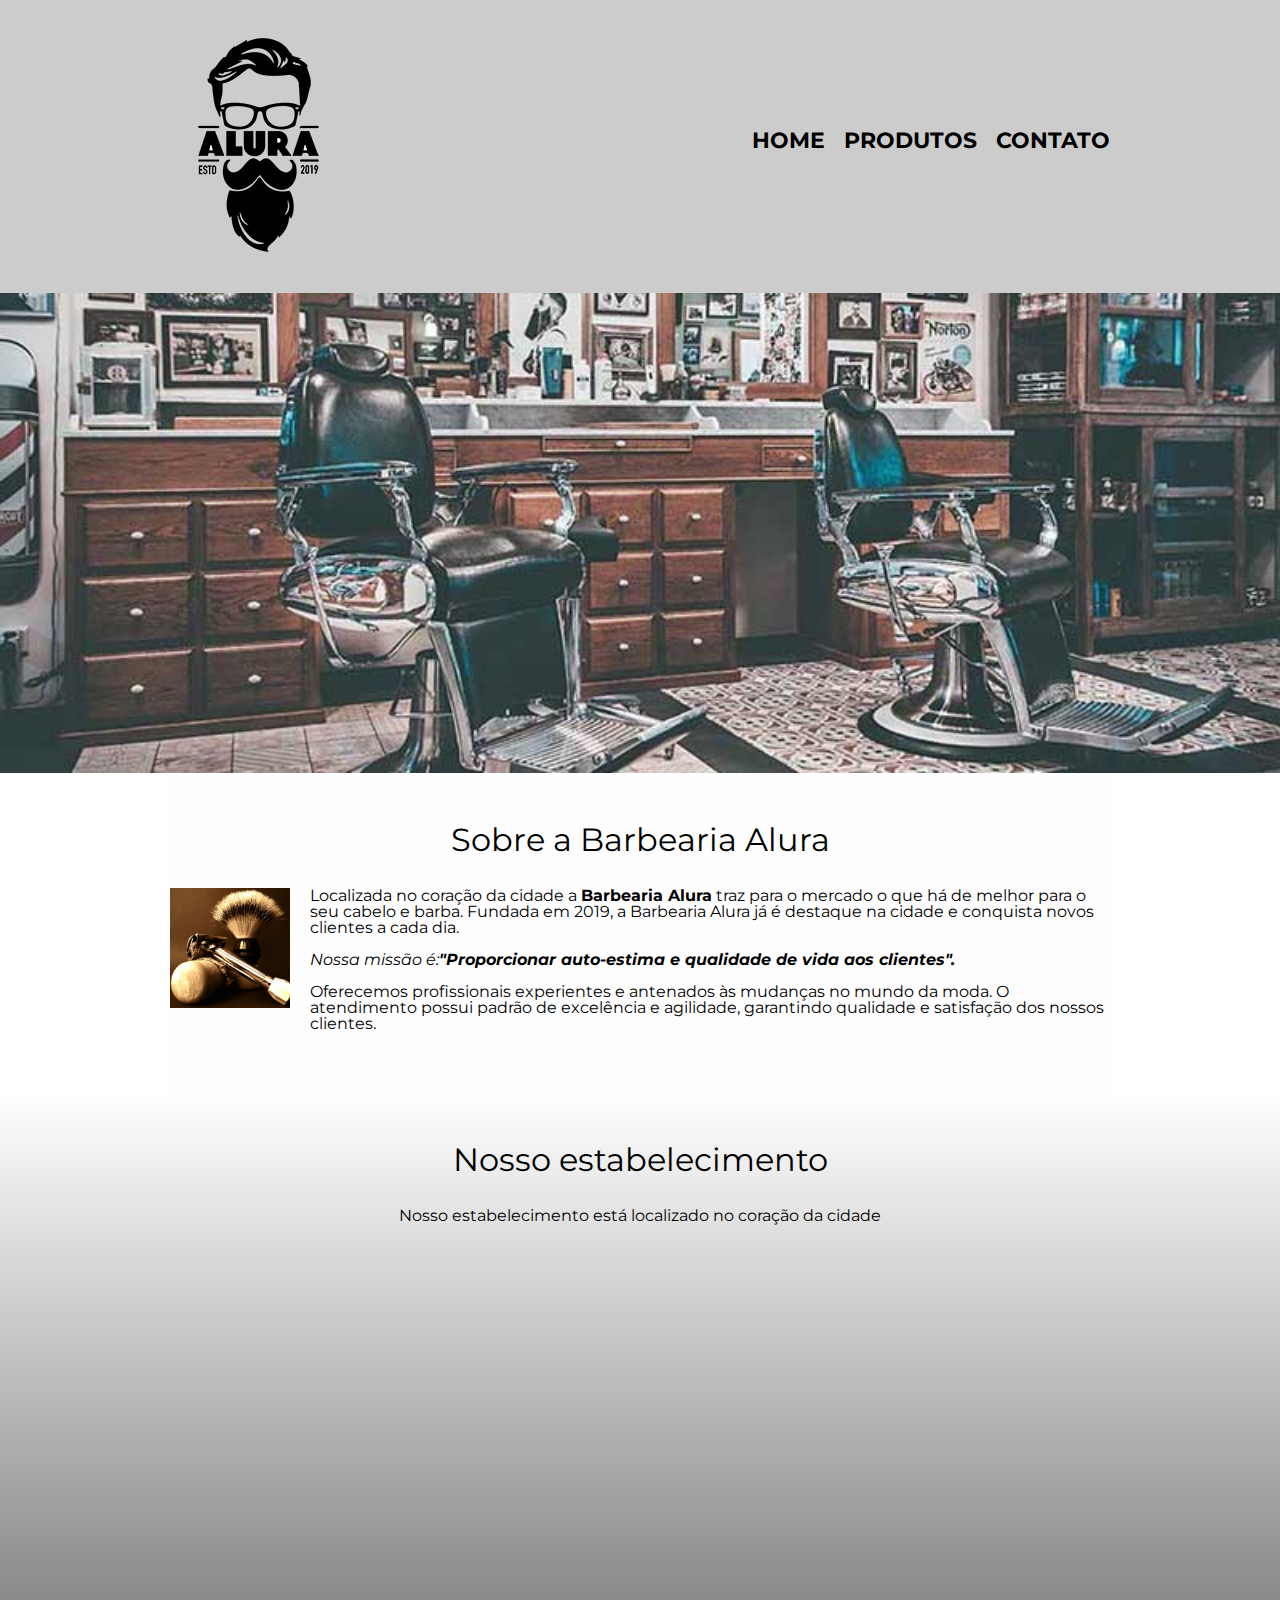
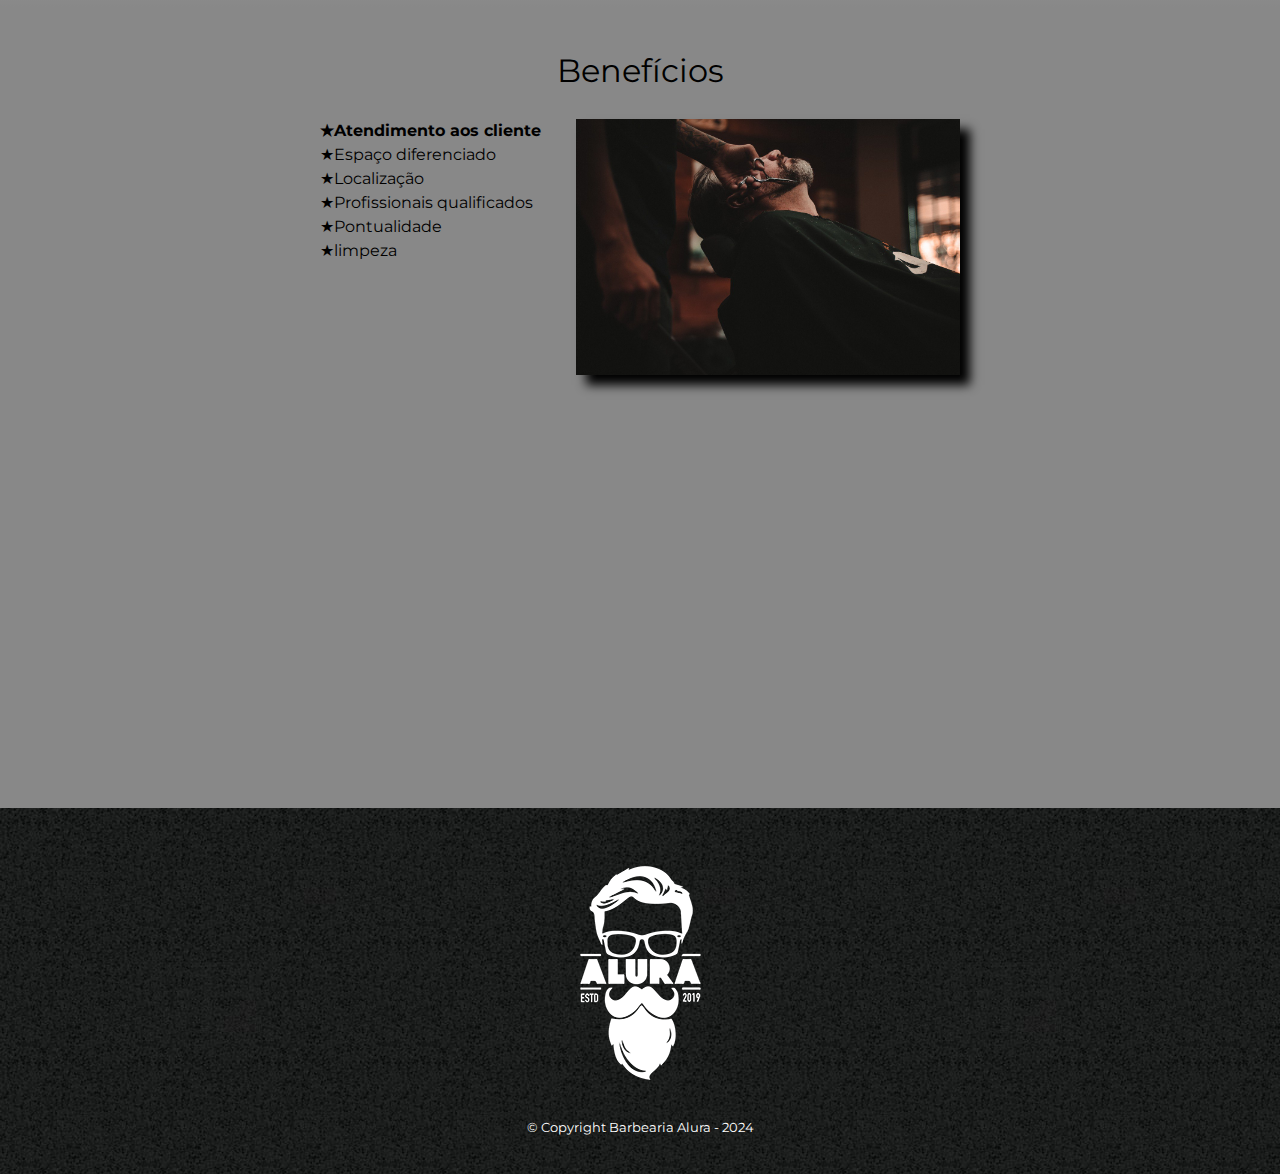
<file: index.html>
<!DOCTYPE html>
<html lang="pt-br">

    <head>
        <meta charset="UTF-8">
        <meta name="viewport" content="width=device-width">
        <title>Barbearia Alura</title>
        <link rel="stylesheet" href="reset.css">
        <link rel="stylesheet" href="style.css">
        <link rel="stylesheet" href="https://fonts.googleapis.com/css2?family=Montserrat:ital,wght@0,100..900;1,100..900&display=swap" rel="stylesheet">
    </head>

    <body>
        <header>
            <div class="caixa">
                <h1><img src="logo.png"></h1>

                <nav>
                    <ul>
                        <li><a href="index.html">Home</a></li>
                        <li><a href="produtos.html">Produtos</a></li>
                        <li><a href="contato.html">Contato</a></li>
                    </ul>
                </nav>
            </div>
        </header>

        <img class="banner" src="banner.jpg">

        <Main>
            <section class="principal">

                <h2 class="titulo-principal">Sobre a Barbearia Alura</h2> 
                
                <img class="utensilios" src="utensilios.jpg" alt="Utensilios de um barbeiro">

                <p>Localizada no coração da cidade a <strong>Barbearia Alura</strong> traz para o mercado o que há de melhor para o seu cabelo e barba. Fundada em 2019, a Barbearia Alura já é destaque na cidade e conquista novos clientes a cada dia.</p>
            
                <p id="missao"><em>Nossa missão é:<strong>"Proporcionar auto-estima e qualidade de vida aos clientes".</strong></em></p>
            
                <p>Oferecemos profissionais experientes e antenados às mudanças no mundo da moda. O atendimento possui padrão de excelência e agilidade, garantindo qualidade e satisfação dos nossos clientes.</p> 
            </section>

            <section class="mapa">

                <h3 class="titulo-principal">Nosso estabelecimento</h3>

                <p>Nosso estabelecimento está localizado no coração da cidade</p>

                <div class="mapa-conteudo">
                    <iframe src="https://www.google.com/maps/embed?pb=!1m18!1m12!1m3!1d3656.4079777268953!2d-46.63721302478734!3d-23.589697062633608!2m3!1f0!2f0!3f0!3m2!1i1024!2i768!4f13.1!3m3!1m2!1s0x94ce5bd9bb943bf5%3A0x6f642995c970f0fe!2scaelum%20alura!5e0!3m2!1spt-BR!2sbr!4v1714676523990!5m2!1spt-BR!2sbr" width="100%" height="300" style="border:0;" allowfullscreen="" loading="lazy" referrerpolicy="no-referrer-when-downgrade"></iframe>
                </div>
            </section>

            <section class="beneficios">
                <h3 class="titulo-principal">Benefícios</h3>

                <div class="conteudo-beneficios">
                    <ul class="lista-beneficios">
                        <li class="itens">Atendimento aos cliente</li>
                        <li class="itens">Espaço diferenciado</li>
                        <li class="itens">Localização</li>
                        <li class="itens">Profissionais qualificados</li>
                        <li class="itens">Pontualidade</li>
                        <li class="itens">limpeza</li>
                    </ul><img src="beneficios.jpg" class="imagem-beneficios">
                </div> 

                <div class="video">
                    <iframe width="100%" height="315" src="https://www.youtube.com/embed/wcVVXUV0YUY?si=e5mHpvEUWDqux3mr" title="YouTube video player" frameborder="0" allow="accelerometer; autoplay; clipboard-write; encrypted-media; gyroscope; picture-in-picture; web-share" referrerpolicy="strict-origin-when-cross-origin" allowfullscreen></iframe>
                </div>
            </section>  
        </Main>

        <footer>
            <img src="logo-branco.png" alt="">
            <p class="copyright">&COPY; Copyright Barbearia Alura -  2024</p>
        </footer>

    </body>
</html>
</file>
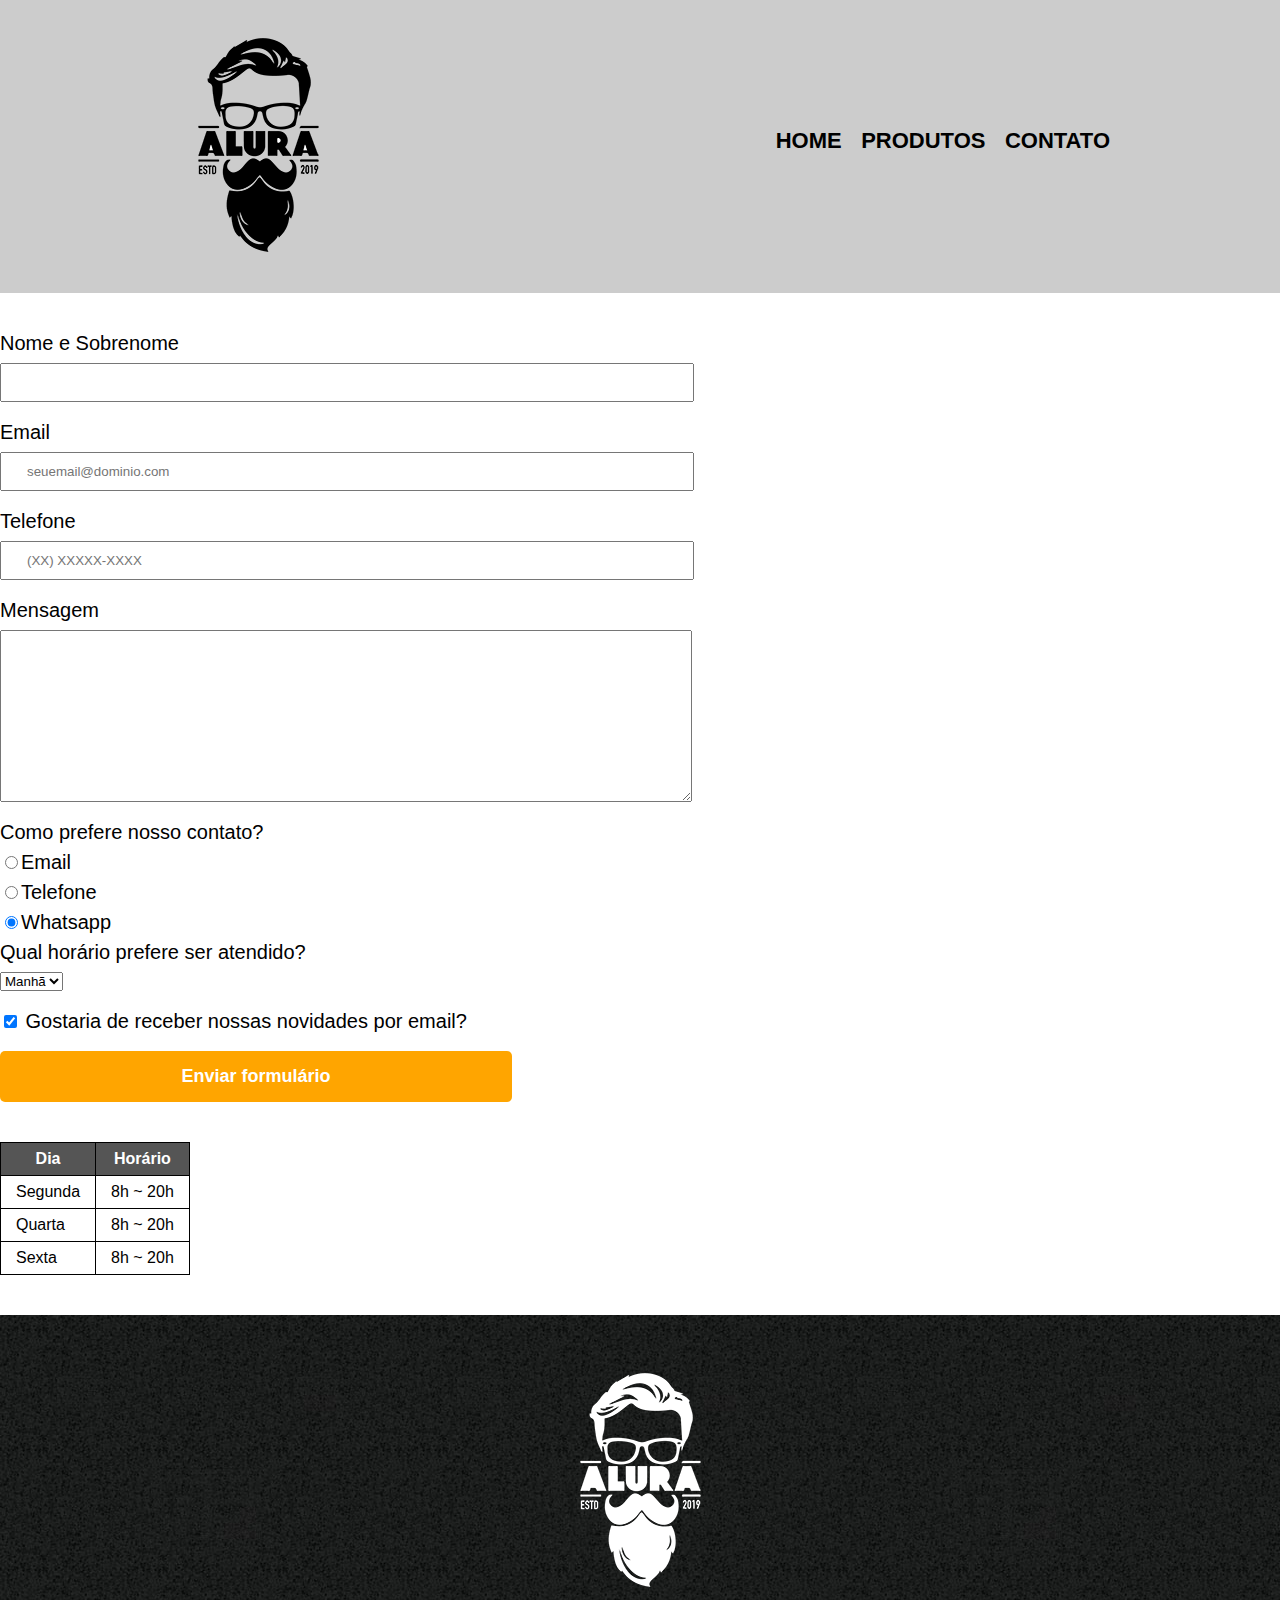
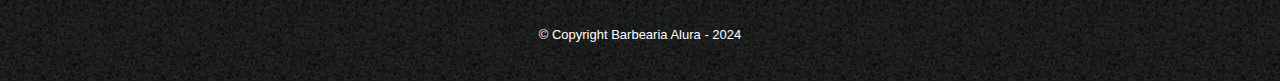
<file: contato.html>
<!DOCTYPE html>
<html>
    <Head>
        <meta charset="UTF-8">
        <title>Contato - Barbearia Alura</title>
        <link rel="stylesheet" href="reset.css">
        <link rel="stylesheet" href="style.css">
    </Head>
    <body>
        <header>
            <div class="caixa">
                <h1><img src="logo.png" alt="Logo da Barbearia Alura"></h1>

                <nav>
                    <ul>
                        <li><a href="index.html">Home</a></li>
                        <li><a href="produtos.html">Produtos</a></li>
                        <li><a href="contato.html">Contato</a></li>
                    </ul>
                </nav>
            </div>
        </header>

        <main>
            <form>
                <label for="nomesobrenome">Nome e Sobrenome</label>
                <input type="text" id="nomesobrenome" class="input-padrao" required>

                <label for="email">Email</label>
                <input type="email" id="email" class="input-padrao" required placeholder="seuemail@dominio.com">

                <label for="telefone">Telefone</label>
                <input type="tel" id="telefone" class="input-padrao"required placeholder="(XX) XXXXX-XXXX">

                <label for="mensagem">Mensagem</label>
                <textarea name="" id="mensagem" class="input-padrao" cols="30" rows="10" required></textarea>


                <fieldset>
                    <legend>Como prefere nosso contato?</legend>

                    <label for="radio-email"><input type="radio" name="contato" value="email" id="radio-email">Email</label>

                    <label for="radio-telefone"><input type="radio" name="contato" value="telefone" id="radio-telefone">Telefone</label>

                    <label for="radio-whatsapp"><input type="radio" name="contato" value="whatsapp" id="radio-whatsapp" checked>Whatsapp</label>
                </fieldset>

                <fieldset>
                    <legend>Qual horário prefere ser atendido?</legend>
                    <SELEct>
                        <OPtion>Manhã</OPtion>
                        <OPtion>Tarde</OPtion>
                        <OPtion>Noite</OPtion>
                    </SELEct>
                </fieldset>

                <label class="checkbox"><input type="checkbox" checked> Gostaria de receber nossas novidades por email?</label>

                <input type="submit" value="Enviar formulário" class="enviar">
            </form>

            <table>
                <thead>
                    <tr>
                        <th>Dia</th>
                        <th>Horário</th>
                    </tr>
                </thead>
                <tbody>
                    <tr>
                        <td>Segunda</td>
                        <td>8h ~ 20h</td>
                    </tr>
                    <tr>
                        <td>Quarta</td>
                        <td>8h ~ 20h</td>
                    </tr>
                    <tr>
                        <td>Sexta</td>
                        <td>8h ~ 20h</td>
                    </tr>
                </tbody>
            </table>
        </main>

        <footer>
            <img src="logo-branco.png" alt="Logo da Barbearia Alura">
            <p class="copyright">&COPY; Copyright Barbearia Alura - 2024</p>
        </footer>
    </body>
</html>
</file>
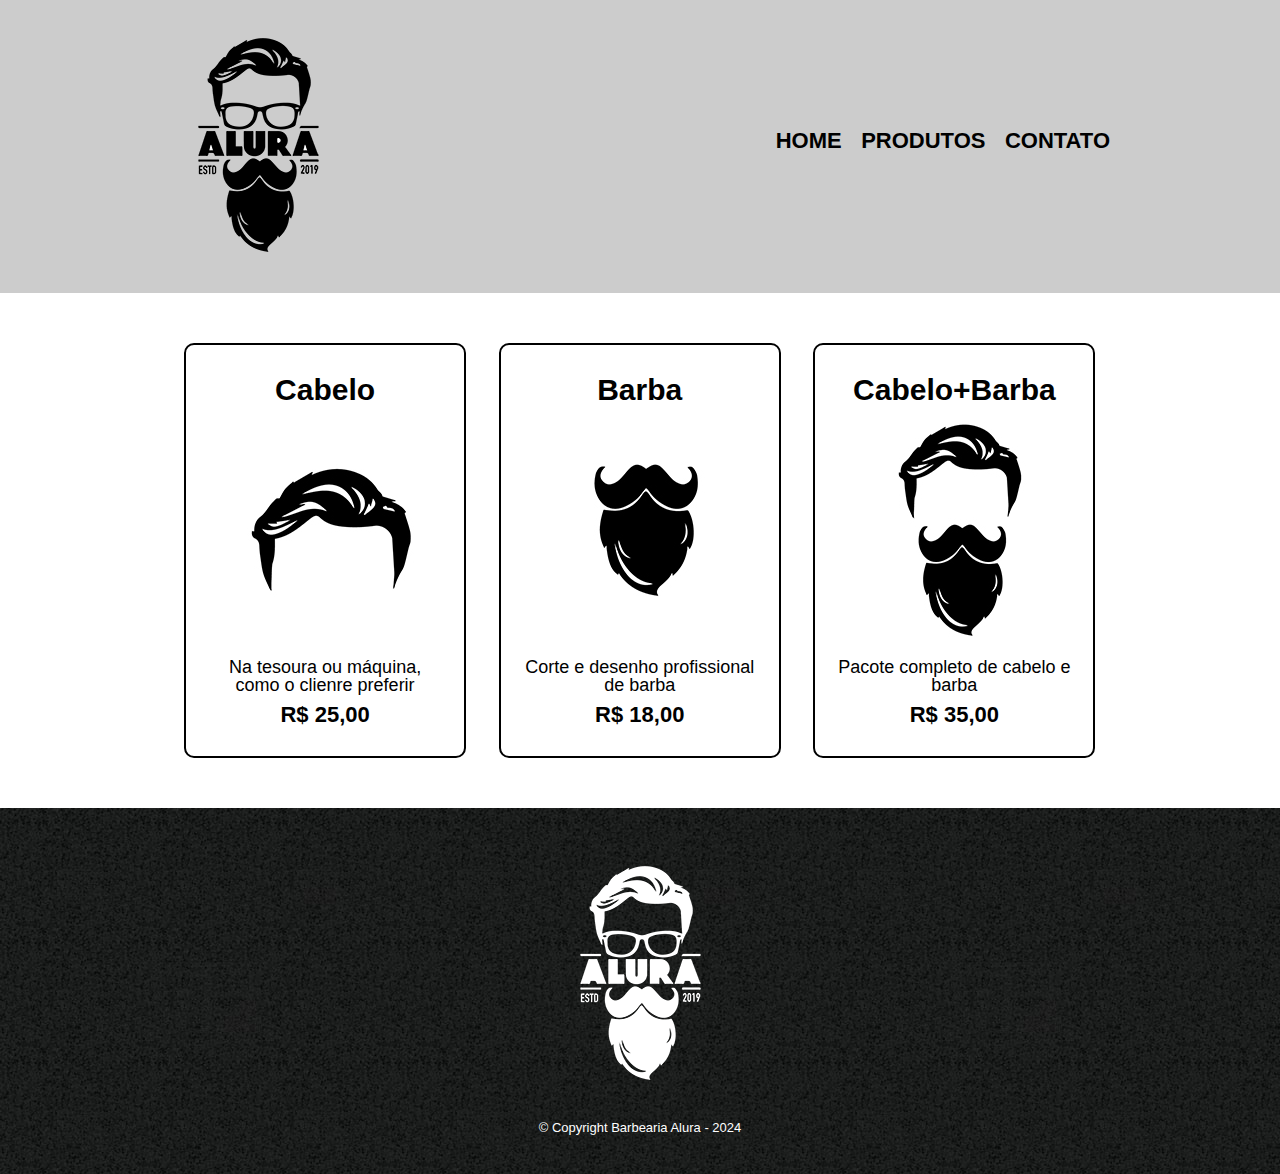
<file: produtos.html>
<!DOCTYPE html>
<html>
    <Head>
        <meta charset="UTF-8">
        <title>Produtos - Barbearia Alura</title>
        <link rel="stylesheet" href="reset.css">
        <link rel="stylesheet" href="style.css">
    </Head>
    <body>
        <header>
            <div class="caixa">
                <h1><img src="logo.png"></h1>

                <nav>
                    <ul>
                        <li><a href="index.html">Home</a></li>
                        <li><a href="produtos.html">Produtos</a></li>
                        <li><a href="contato.html">Contato</a></li>
                    </ul>
                </nav>
            </div>
        </header>

        <main>
            <ul class="produtos">
                <li>
                    <h2>Cabelo</h2>
                    <img src="cabelo.jpg">
                    <p class="produtos-descricao">Na tesoura ou máquina, como o clienre preferir</p>
                    <p class="produtos-preco">R$ 25,00</p>
                </li>
                <li>
                    <h2>Barba</h2>
                    <img src="barba.jpg">
                    <p class="produtos-descricao">Corte e desenho profissional de barba</p>
                    <p class="produtos-preco">R$ 18,00</p>
                </li>
                <li>
                    <h2>Cabelo+Barba</h2>
                    <img src="cabelo+barba.jpg">
                    <p class="produtos-descricao">Pacote completo de cabelo e barba</p>
                    <p class="produtos-preco">R$ 35,00</p>
                </li>
            </ul>
        </main>

        <footer>
            <img src="logo-branco.png" alt="">
            <p class="copyright">&COPY; Copyright Barbearia Alura -  2024</p>
        </footer>
    </body>
</html>
</file>
<file: style.css>
body {
    font-family: "Montserrat", sans-serif;
}

header {
    background: #CCCCCC;
    padding: 20px 0;
}

.caixa {
    position: relative;
    width: 940px;
    margin: 0 auto;
}

nav {
    position: absolute;
    top: 110px;
    right: 0;

}

nav li {
    display: inline;
    margin: 0 0 0 15px;
}

nav a {
    text-transform: uppercase;
    color: #000000;
    font-weight: bold;
    font-size: 22px;
    text-decoration: none;
}

nav a:hover {
    color: #c78c19;
    text-decoration: underline;
}

.produtos {
    width: 940px;
    margin: 0 auto;
    padding: 50px 0;
}

.produtos li {
    display: inline-block;
    text-align: center;
    width: 30%;
    vertical-align: top;
    margin: 0 1.5%; 
    padding: 30px 20px;
    box-sizing: border-box;
    border: 2px solid #000000;
    border-radius: 10px;

}

.produtos li:hover {
    border-color: #c78c19;
}

.produtos li:active {
    border-color: #088C19;
}

.produtos li:hover h2 {
    font-size: 34px;
}

.produtos h2 {
    font-size: 30px;
    font-weight: bold;
}

.produtos-descricao{
    font-size: 18px;    
}

.produtos-preco {
    font-size: 22px;
    font-weight: bold;
    margin-top: 10px;
}

footer {
    text-align: center;
    background: url("bg.jpg");
    padding: 40px 0;
}

.copyright {
    color: #ffffff;
    font-size: 13px;
    margin: 20px 0 0;
}

main {

}

form {
    margin: 40px 0;
}

form label, form legend {
    display: block;
    font-size: 20px;
    margin: 0 0 10px;
}

.input-padrao {
    display: block;
    margin: 0 0 20px;
    padding: 10px 25px;
    width: 50%;
}

.checkbox {
    margin: 20px 0;
}

.enviar {
    width: 40%;
    padding: 15px 0;
    background: orange;
    color: white;
    font-weight: bold;
    font-size: 18px;
    border: none;
    border-radius: 5px;
    transition: 1s all;
    cursor: pointer;
}

.enviar:hover {
    background: darkorange;
    transform: scale(1.2);
}

table {
    margin: 20px 0 40px;
}

thead {
    background: #555555;
    color: white;
    font-weight: bold;
}

td, th {
    border: 1px solid #000000;
    padding: 8px 15px;
}

/* css da pagina inicial */
.banner {
    width: 100%;
}

.titulo-principal {
    text-align: center;
    font-size: 2em;
    margin: 0 0 1em;
    clear: left;
}

.principal {
    padding: 3em 0;
    background: #fefefe;
    width: 940px;
    margin: 0 auto;
}

.principal p {
    margin: 0 0 1em;
}

.principal strong {
    font-weight: bold;
}

.principal em {
    font-style: italic;
}

.utensilios {
    width: 120px;
    float: left;
    margin: 0 20px 20px 0;
}

.mapa {
    padding: 3em 0;
    background: linear-gradient(#FEFEFE, #888888 )
}

.mapa-conteudo {
    width: 940px;
    margin: 0 auto;
}

.mapa p {
    margin: 0 0 2em;
    text-align: center;
}

.beneficios {
    padding: 3em 0;
    background: #888888;
}

.conteudo-beneficios {
    width: 640px;
    margin: 0 auto;
}

.lista-beneficios {
    width: 40%;
    display: inline-block;
    vertical-align: top;
}

.itens {
    line-height: 1.5;
}

.itens:first-child {
    font-weight: bold;
}

.itens::before {
    content: "★";
}

.imagem-beneficios {
    width: 60%;
    opacity: 1;
    transition: 400ms;
    box-shadow: 10px 10px 10px 0 #000000;
}

.imagem-beneficios:hover {
    opacity: 0.3;
}

.video {
    width: 560px;
    margin: 2em auto;
}

@media screen and (max-width: 480px) {
    .caixa, .principal, .conteudo-beneficios, .mapa-conteudo, .video {
        width: auto;
    }

    h1 {
        text-align: center;
    }

    nav {
        position: static;
    }

    .lista-beneficios, .imagem-beneficios {
        width: 100%;
    }
}
</file>
